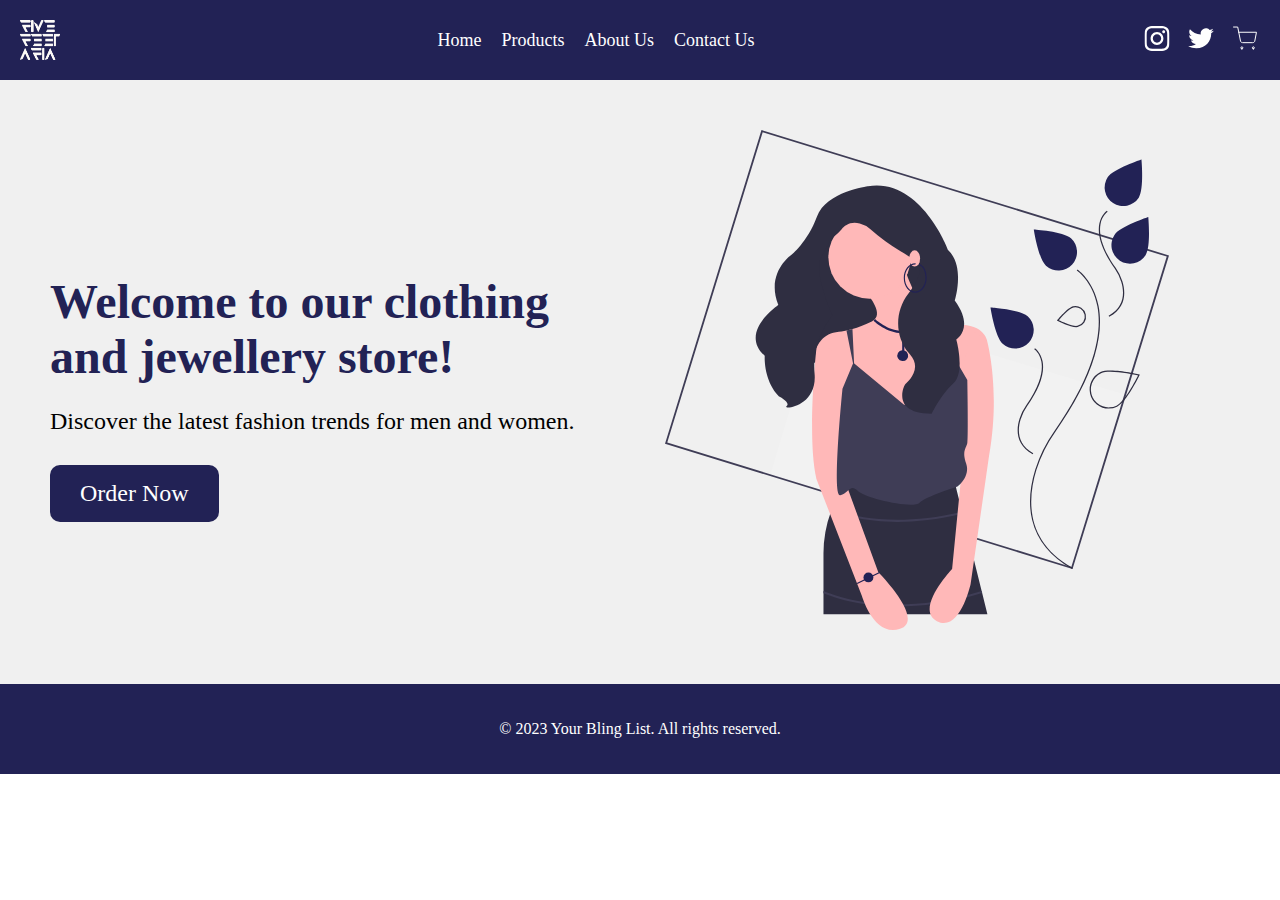
<file: index.html>
<!DOCTYPE html>
<html>
  <head>
    <title>YBL | Home</title>
    <link rel="stylesheet" href="style.css">
  </head>
  <body>
    <!-- Start of header -->
    <header>
      <img class="logo" width="40px" height="40px" src="./assets/logo.png">
      <nav>
        <ul>
          <li><a href="./index.html">Home</a></li>
          <li><a href="./product.html">Products</a></li>
          <li><a href="./about.html">About Us</a></li>
          <li><a href="./contact.html">Contact Us</a></li>
        </ul>
      </nav>

      <div class='social'>
          <a href="https://instagram.com/fivefeetafia?igshid=YmMyMTA2M2Y=" style="margin-left: 10px;"><img width="30px" height="25px" src="./assets/Ig.svg"></a>
          <a href="https://twitter.com/fivefeetafiaa?t=ufU7s4g7xdjF1s_GRdw4Hg&s=08" style="margin-left: 10px;"><img width="30px" height="25px" src="./assets/twitter.svg"></a>
          <a href="./chart.html" style="margin-left: 10px;"><img width="30px" height="25px" src="./assets/chart.svg"></a>
      </div>

    </header>
    <!-- End of header -->

  <!-- Start of hero -->
    <section class="hero">
      <div class="hero-content">
        <h1>Welcome to our clothing and jewellery store!</h1>
        <p>Discover the latest fashion trends for men and women.</p>
        <a href="product.html" class="btn">Order Now</a>
      </div>
      <div class="hero-image">
        <img src="./assets/Hero.svg" alt="Product Image">
      </div>
    </section>
    <!-- End of hero -->
    

    <!-- <div id="product-modal" class="modal">
      <div class="modal-content">
        <span class="close">&times;</span>
        <h2 id="modal-product-name"></h2>
        <img id="modal-image" src="" alt="">
        <p id="modal-product-price"></p>
        <p id="modal-product-details"></p>
      </div>
    </div> -->
    


   
  
      <!-- Start of footer -->
      <footer>
        <p>&copy; 2023 Your Bling List. All rights reserved.</p>
      </footer>
      <!-- End of footer -->
      <script src="./modal.js"></script>
    </body>
  </html>
</file>
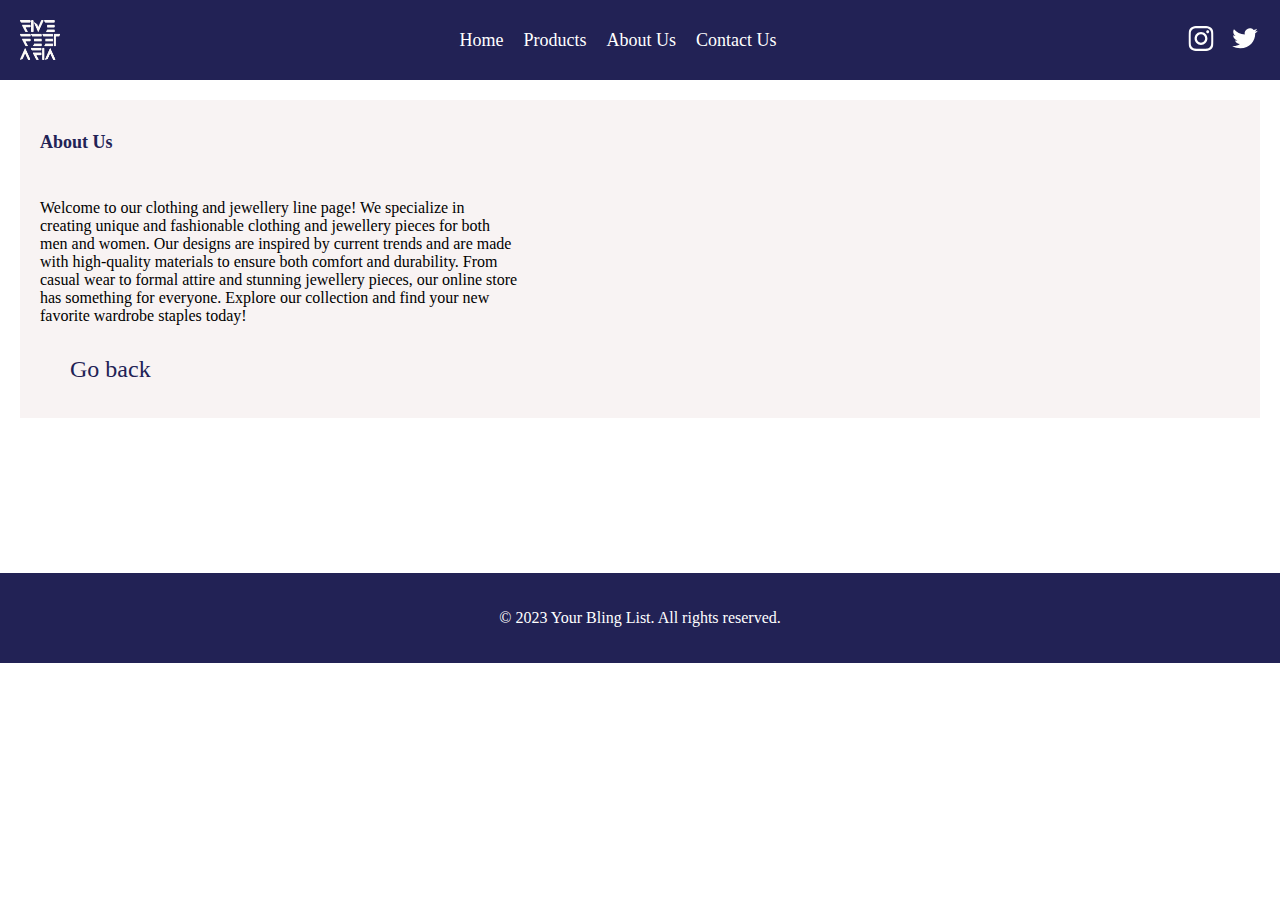
<file: about.html>
<!DOCTYPE html>
<html lang="en">
    <head>
        <title>YBL | Home</title>
        <link rel="stylesheet" href="style.css">
      </head>
    <body>
        <!-- Start of header -->
        <header>
          <img class="logo" width="40px" height="40px" src="./assets/logo.png">
          <nav>
            <ul>
              <li><a href="./index.html">Home</a></li>
              <li><a href="./product.html">Products</a></li>
              <li><a href="./about.html">About Us</a></li>
              <li><a href="./contact.html">Contact Us</a></li>
            </ul>
          </nav>
  
          <div class='social'>
              <a href="https://instagram.com/fivefeetafia?igshid=YmMyMTA2M2Y=" style="margin-left: 10px;"><img width="30px" height="25px" src="./assets/Ig.svg"></a>
              <a href="https://twitter.com/fivefeetafiaa?t=ufU7s4g7xdjF1s_GRdw4Hg&s=08" style="margin-left: 10px;"><img width="30px" height="25px" src="./assets/twitter.svg"></a>
          </div>
        </header>

        <section class="about">
            <div class="about-content">
              <h1>About Us</h1>
              <br>
              <p class="about-txt">Welcome to our clothing and jewellery line page! We specialize in creating unique and fashionable 
                clothing and jewellery pieces for both men and women. Our designs are inspired by current trends and are made with high-quality 
                materials to ensure both comfort and durability. From casual wear to formal attire and stunning jewellery pieces, our online store has something for everyone.
                 Explore our collection and find your new favorite wardrobe staples today!</p>
              <a href="./index.html" class="btn-2">Go back</a>
            </div>
            
          </section>

          <section class="empty"></section>

          <footer>
            <p>&copy; 2023 Your Bling List. All rights reserved.</p>
          </footer>
    
</body>
</html>
</file>
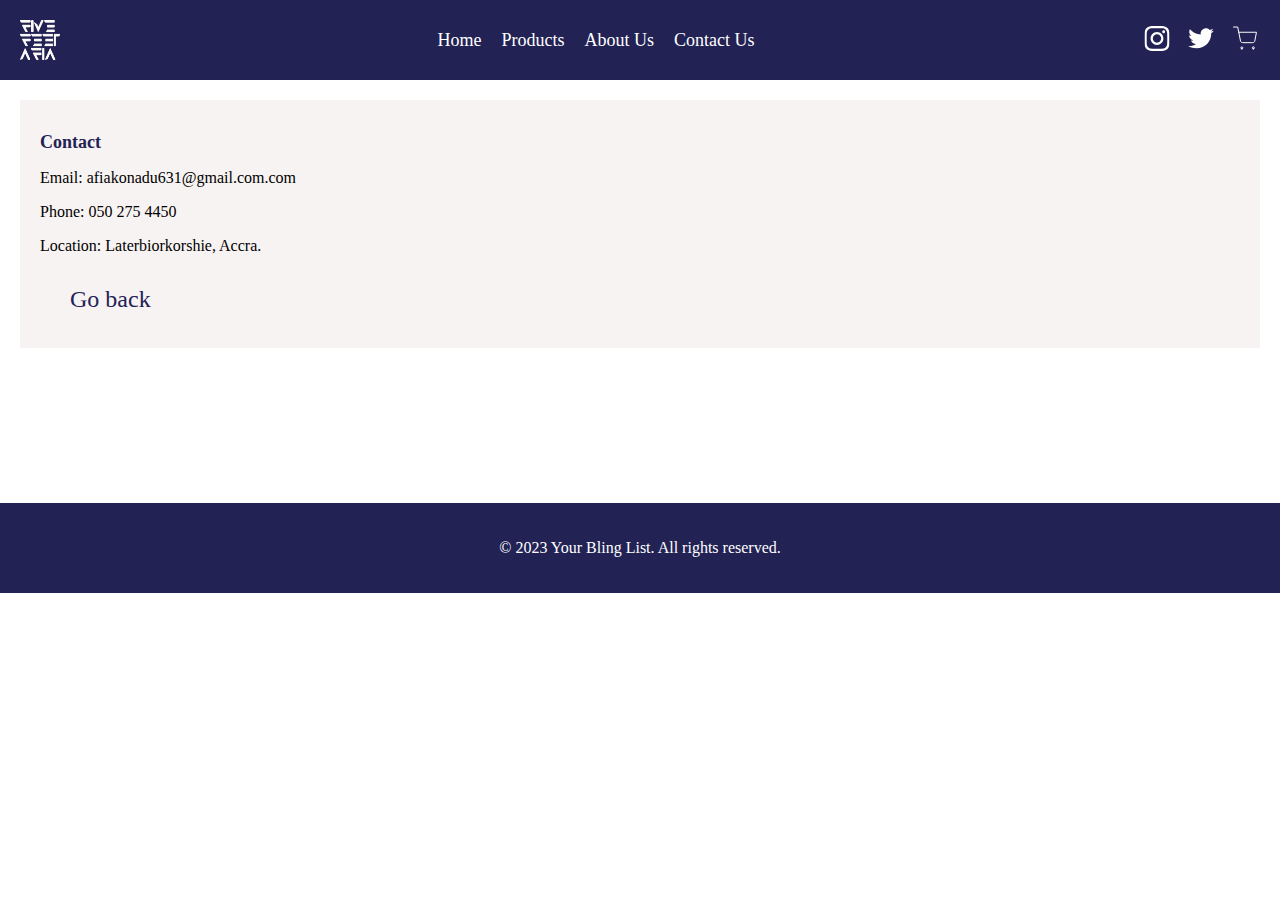
<file: contact.html>
<!DOCTYPE html>
<html lang="en">
    <head>
        <title>YBL | Contacts</title>
        <link rel="stylesheet" href="style.css">
      </head>
    <body>
        <!-- Start of header -->
        <header>
          <img class="logo" width="40px" height="40px" src="./assets/logo.png">
          <nav>
            <ul>
              <li><a href="./index.html">Home</a></li>
              <li><a href="./product.html">Products</a></li>
              <li><a href="./about.html">About Us</a></li>
              <li><a href="./contact.html">Contact Us</a></li>
            </ul>
          </nav>
  
          <div class='social'>
            <a href="https://instagram.com/fivefeetafia?igshid=YmMyMTA2M2Y=" style="margin-left: 10px;"><img width="30px" height="25px" src="./assets/Ig.svg"></a>
            <a href="https://twitter.com/fivefeetafiaa?t=ufU7s4g7xdjF1s_GRdw4Hg&s=08" style="margin-left: 10px;"><img width="30px" height="25px" src="./assets/twitter.svg"></a>
            <a href="./chart.html" style="margin-left: 10px;"><img width="30px" height="25px" src="./assets/chart.svg"></a>
        </div>
        </header>

        <section class="contact">
            <div class="contact-txt">
              <h1>Contact</h1>
              <p>Email: afiakonadu631@gmail.com.com</p>
              <p>Phone: 050 275 4450 </p>
              <p>Location: Laterbiorkorshie, Accra. </p>
              <a href="./index.html" class="btn-2">Go back</a>
            </div>
            
          </section>

          <section class="empty"></section>
          
    
</body>

<footer>
  <p>&copy; 2023 Your Bling List. All rights reserved.</p>
</footer>
</html>
</file>
<file: style.css>
/* General styling */
html, body {
  height: 100%;


}

/* For Webkit-based browsers */
::-webkit-scrollbar {
  width: 10px;
}

::-webkit-scrollbar-track {
  background-color: #f1f1f1;
}

::-webkit-scrollbar-thumb {
  background-color: rgba(34, 34, 85, 0.7);
  border-radius: 5px;
  opacity: 0.35;
}

/* For Firefox */
::-moz-scrollbar {
  width: 10px;
}

::-moz-scrollbar-track {
  background-color: #f1f1f1;
}

::-moz-scrollbar-thumb {
  background-color: rgba(34, 34, 85, 0.7);
  border-radius: 5px;
  opacity: 0.35;
}

/* Set the container to a flex container with a column direction */
body {
  display: flex;
  flex-direction: column;
  font-family:'raleway';
  margin: 0;
  padding: 0;
}

/* body {
 
  margin: 0;
  padding: 0;
} */

main {
  flex: 1 0 auto;
}



/* Header styling */
header {
  background-color: #225;
  color: #fff;
  padding: 20px;
  display: flex;
  justify-content: space-between;
  align-items: center;
}

header .logo {
  margin: 0;
  font-size: 36px;
}

nav ul {
  list-style: none;
  margin: 0;
  padding: 0;
  display: flex;
}

nav li {
  margin-right: 20px;
}

nav li:last-child {
  margin-right: 0;
}

nav a {
  color: #fff;
  text-decoration: none;
  font-size: 18px;
}

.hero {
  display: flex;
  flex-direction: row;
  justify-content: space-between;
  align-items: center;
  padding: 50px;
  background-color: #f0f0f0;
}
.empty{
  width: 100%;
  height: 15%;
}

.hero-content {
  flex: 1;
}

.hero-content h1 {
  font-size: 3rem;
  margin-bottom: 20px;
}

.hero-content p {
  font-size: 1.5rem;
  margin-bottom: 30px;
}

.btn {
  display: inline-block;
  padding: 15px 30px;
  background-color: #225;
  border-radius: 10px;
  color: #fff;
  font-size: 1.5rem;
  text-decoration: none;
}

.btn-2 {
  display: inline-block;
  padding: 15px 30px;
  color: rgb(45, 45, 96);
  border-radius: 10px;
  color: #225;
  font-size: 1.5rem;
  text-decoration: none;
}


.btn:hover {
  background-color: #555;
}

.hero-image {
  flex: 1;
  margin-left: 50px;
  animation: float 0.8s ease-in-out; /* Adding animation property */
}

.hero-image img {
  max-width: 100%;
  height: 500px;
}



@keyframes float {
  0% {
    transform: translateX(0);
  }
  50% {
    transform: translateX(20px);
  }
  100% {
    transform: translateX(0);
  }
}


#myVideo{
  width: 500px;
  height: 310px;
}
/* Main content styling */
main {
  padding: 20px;
}

.product-grid {
  display: grid;
  grid-template-columns: repeat(3, 1fr);
  grid-template-rows: repeat(3, 1fr);
  grid-gap: 20px;
}

.product-item {
  border: 1px solid #ccc;
  padding: 10px;
  text-align: center;
}

.product-item img {
  width: 450px;
  height: 300px;

    
}
/* .product-item img {
  width: 250px;
  height: 350px;
  object-fit: cover;
  object-position: center;
} */
#modal-image {
width: 250px;
height: 350px;
object-fit: cover;
object-position: center;
}

.product-item h3 {
  margin: 10px 0;
}

.product-item p {
  margin: 0;
}

/* Footer styling */
footer {
  background-color: #225;
  flex-shrink: 0;
  color: #fff;
  padding: 20px;
  text-align: center;
}


.product-item:hover {
  transform: scale(1.1);
  transition: transform 0.3s ease-in-out;
}







/* The Modal (background) */
.modal {
  display: none; /* Hidden by default */
  position: fixed; /* Stay in place */
  z-index: 1; /* Sit on top */
  padding-top: 100px; /* Location of the box */
  left: 0;
  top: 0;
  max-width: 100%; /* Full width */
  height: 100%; /* Full height */
  overflow: auto; /* Enable scroll if needed */
  background-color: rgb(0,0,0); /* Fallback color */
  background-color: rgba(0,0,0,0.4); /* Black w/ opacity */
}

/* Modal Content */
.modal-content {
  background-color: #fefefe;
  margin: auto;
  padding: 20px;
  border: 1px solid #888;
  width: 80%;
  
}

/* The Close Button */
.close {
  color: #aaa;
  float: right;
  font-size: 28px;
  font-weight: bold;
}

.close:hover,
.close:focus {
  color: black;
  text-decoration: none;
  cursor: pointer;
}

h1{
  color: #225;
  font-size: large;
}


.about-txt{
  display: flex;
  width: 40%;
}
.about{
  margin: 20px;
  background-color: #f8f3f3;
  padding: 20px;
}

.contact-txt{
  /* display: flex; */
  width: 40%;
}
.contact{
  margin: 20px;
  background-color: #f8f3f3;
  padding: 20px;
}




.cart {
  max-width: 800px;
  margin: 0 auto;
  padding: 20px;
}

.cart h1 {
  text-align: center;
  font-size: 36px;
  margin-bottom: 20px;
}

.cart-items {
  display: flex;
  flex-wrap: wrap;
  gap: 20px;
}

.cart-item {
  display: flex;
  flex-wrap: wrap;
  gap: 20px;
  align-items: center;
  background-color: #f7f7f7;
  border-radius: 5px;
  padding: 10px;
}

.cart-item img {
  width: 150px;
  height: 150px;
  object-fit: cover;
  border-radius: 5px;
}

.item-details {
  flex: 1 1 0%;
}

.item-details h3 {
  font-size: 24px;
  margin-bottom: 10px;
}

.item-details p {
  font-size: 20px;
  margin-bottom: 10px;
}

.item-details input[type="number"] {
  width: 50px;
  font-size: 20px;
  margin-right: 10px;
  padding: 5px;
  border-radius: 5px;
  border: 1px solid #ccc;
}

.remove-btn {
  background-color: #dc3545;
  color: #fff;
  border: none;
  padding: 5px 10px;
  border-radius: 5px;
  cursor: pointer;
  transition: background-color 0.2s ease;
}

.remove-btn:hover {
  background-color: #c82333;
}

.cart-total {
  margin-top: 20px;
  display: flex;
  justify-content: space-between;
  align-items: center;
  padding-top: 10px;
  border-top: 1px solid #ccc;
}

.cart-total h3 {
  font-size: 24px;
}

.checkout-btn {
  background-color: #007bff;
  color: #fff;
  border: none;
  padding: 10px 20px;
  border-radius: 5px;
  cursor: pointer;
  transition: background-color 0.2s ease;
}

.checkout-btn:hover {
  background-color: #0069d9;
}

.cart-total {
  margin-top: 20px;
  display: flex;
  justify-content: space-between;
  align-items: center;
  padding-top: 10px;
  border-top: 1px solid #ccc;
}

.cart-total h3 {
  font-size: 24px;
}

.checkout-btn {
  background-color: #007bff;
  color: #fff;
  border: none;
  padding: 10px 20px;
  border-radius: 5px;
  cursor: pointer;
  transition: background-color 0.2s ease;
  font-size: 24px;
  margin-top: 20px;
}

.checkout-btn:hover {
  background-color: #0069d9;
}
</file>
